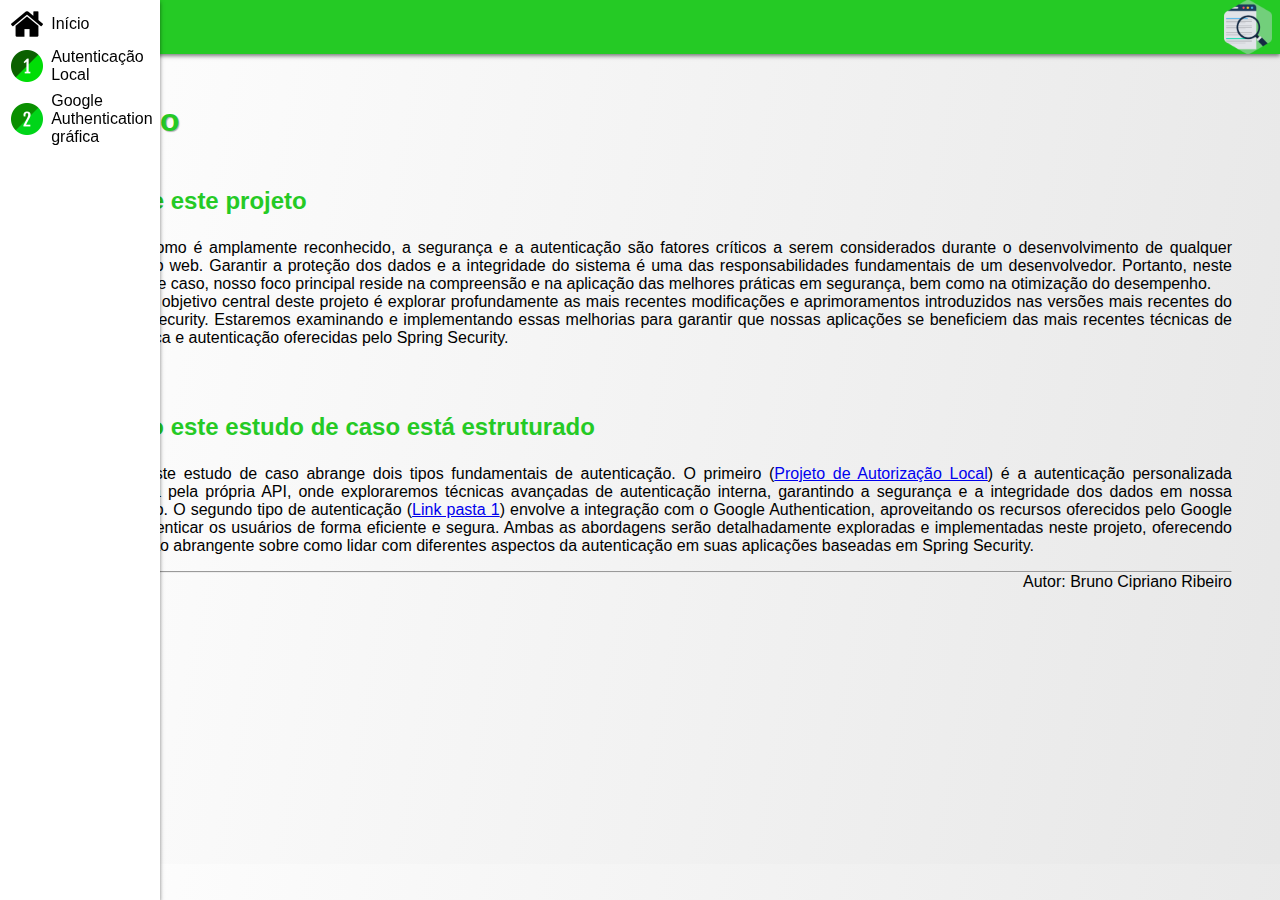
<file: docs/index.html>
<!DOCTYPE html>
<html lang="pt-br">

<head>
    <meta charset="UTF-8">
    <meta name="viewport" content="width=device-width, initial-scale=1.0">
    <title>Document</title>
    <link rel="stylesheet" href="styles/index.css">
    <link rel="stylesheet" href="styles/header.css">
    <link rel="stylesheet" href="styles/sidebar.css">
    <meta name="author" content="Bruno Cipriano Ribeiro">
</head>

<body>
    <header>
        <img src="assets/icon.png">
        <div id="header-nav">
            <ul>
            </ul>
        </div>
    </header>
    <div id="sidebar">
        <ul>
            <li><a href=""><img src="assets/home.png"><span>Início</span></span></a></li>
            <li><a href="pages/authLocal.html"><img src="assets/one.png"><span>Autenticação Local</span></span></a>
            </li>
            <li><a href="pages/authGoogle.html"><img src="assets/two.png"><span>Google Authentication
                        gráfica</span></span></a></li>
        </ul>
    </div>
    <div id="content">
        <h1>Início</h1>
        <h2>Sobre este projeto</h2>
        <p><span class="first-letter"></span>Como é amplamente reconhecido, a segurança e a autenticação são fatores
            críticos a serem considerados durante o desenvolvimento de qualquer aplicação web. Garantir a proteção dos
            dados e a integridade do sistema é uma das responsabilidades fundamentais de um desenvolvedor. Portanto,
            neste estudo de caso, nosso foco principal reside na compreensão e na aplicação das melhores práticas em
            segurança, bem como na otimização do desempenho.
        </p>
        <p><span class="first-letter"></span>O objetivo central deste projeto é explorar profundamente as mais recentes
            modificações e aprimoramentos introduzidos nas versões mais recentes do Spring Security. Estaremos
            examinando e implementando essas melhorias para garantir que nossas aplicações se beneficiem das mais
            recentes técnicas de segurança e autenticação oferecidas pelo Spring Security.</p>
        <p><span class="first-letter"></span></p>
        <h2>Como este estudo de caso está estruturado</h2>
        <p><span class="first-letter"></span>Este estudo de caso abrange dois tipos fundamentais de autenticação. O
            primeiro (<a href="https://github.com/BrunoCiprianoDev/spring-security-6.1.4-case-studies/tree/main/localAuthentication/studiecase">Projeto de Autorização Local</a>) é a autenticação personalizada
            realizada pela própria API, onde exploraremos técnicas avançadas de autenticação interna, garantindo a
            segurança
            e a integridade dos dados em nossa aplicação. O segundo tipo de autenticação (<a href="*">Link pasta 1</a>)
            envolve a integração com o
            Google
            Authentication, aproveitando os recursos oferecidos pelo Google para autenticar os usuários de forma
            eficiente e
            segura. Ambas as abordagens serão detalhadamente exploradas e implementadas neste projeto, oferecendo uma
            visão
            abrangente sobre como lidar com diferentes aspectos da autenticação em suas aplicações baseadas em Spring
            Security.</p>

        <hr>
        <div id="autor-area">
            <p>Autor: Bruno Cipriano Ribeiro</p>
        </div>
    </div>

</body>

</html>
</file>
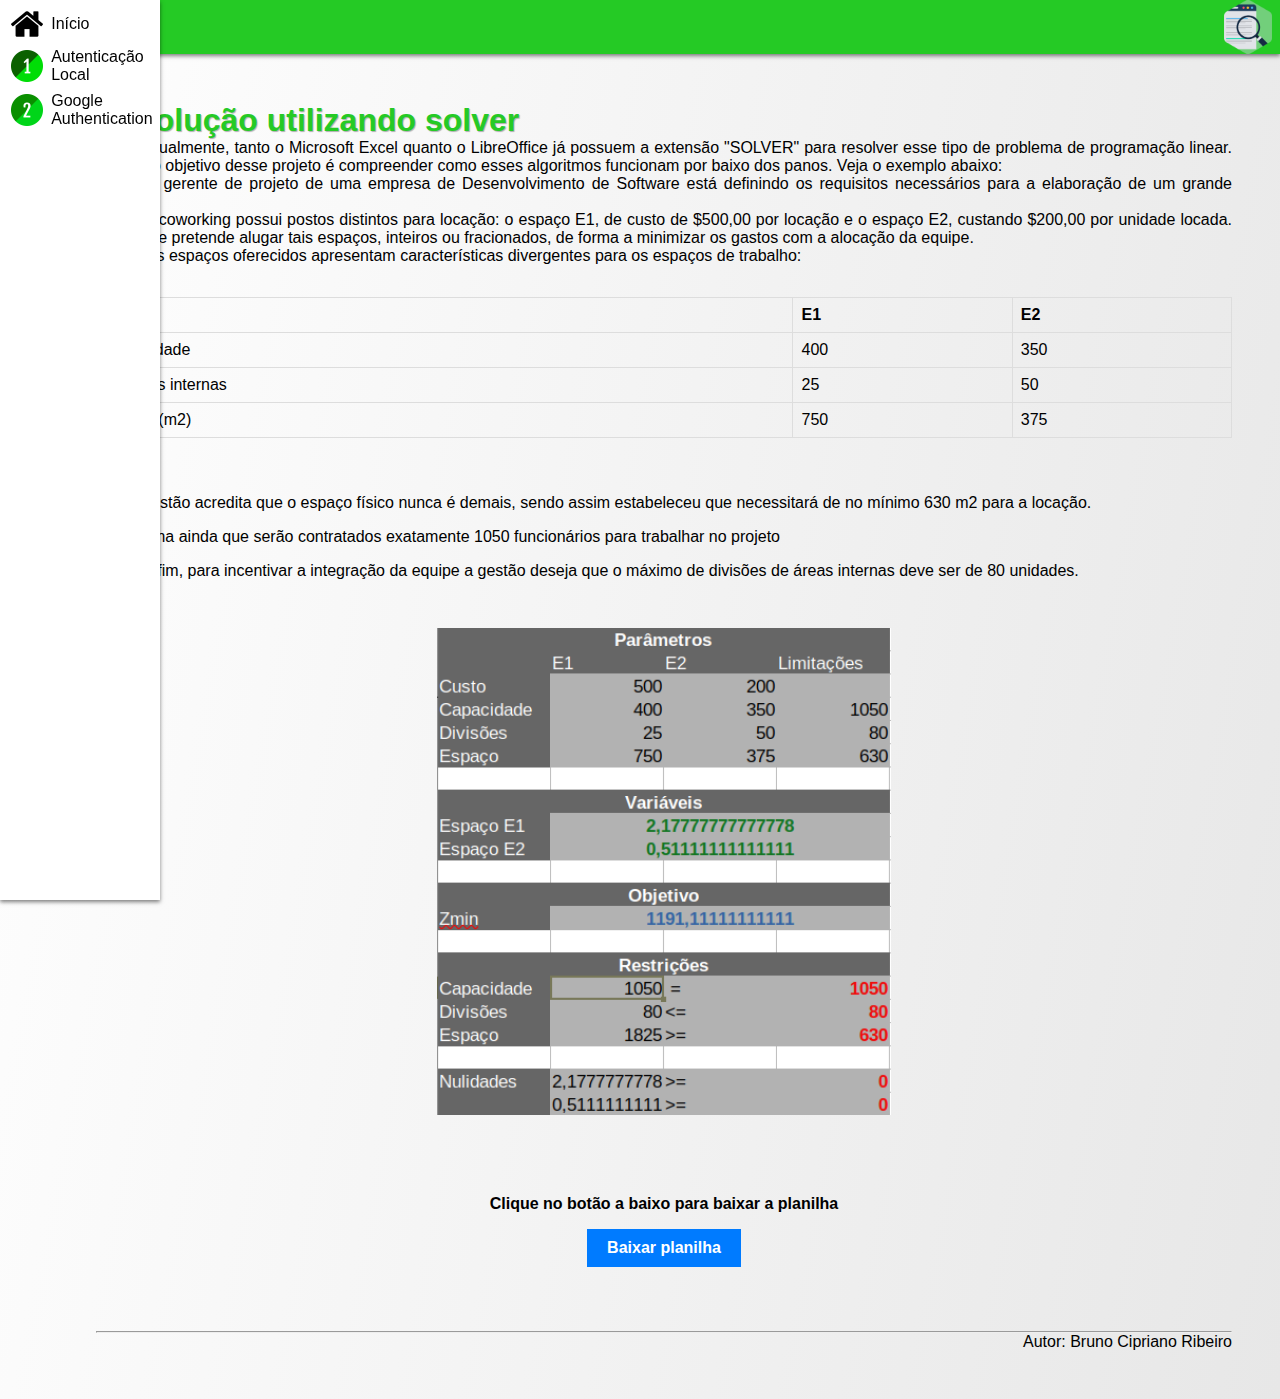
<file: docs/pages/authGoogle.html>
<!DOCTYPE html>
<html lang="pt-br">

<head>
    <meta charset="UTF-8">
    <meta name="viewport" content="width=device-width, initial-scale=1.0">
    <title>Document</title>
    <link rel="stylesheet" href="../styles/index.css">
    <link rel="stylesheet" href="../styles/header.css">
    <link rel="stylesheet" href="../styles/sidebar.css">
    <meta name="author" content="Bruno Cipriano Ribeiro">

    <style>
        #list-box p {
            margin-bottom: 1em;
        }

        #sub-list {
            border: 1px solid black;
            padding: 1em;
            padding-left: 2em;
            margin-bottom: 1em;
        }

        .img-area-tp1 {
            display: flex;
            align-items: center;
            justify-content: center;
        }

        .img-area-tp1 img {
            display: flex;
            width: 40%;
        }

        table {
            margin-top: 2em;
            border-collapse: collapse;
            width: 100%;
            margin-bottom: 1.5em;
        }

        th,
        td {
            border: 1px solid #ddd;
            padding: 8px;
            text-align: left;
        }

        th {}

        /* Defina a largura da coluna "Requisito Funcional" */
        th.requisito-funcional {
            width: 3em;
        }

        caption {
            text-align: left;
            font-weight: bold;
            border: 1px solid #ddd;
            background-color: #f2f2f2;
            padding: 5px;
            border: 1px solid #ddd;
        }

        caption span {
            font-size: smaller;
            float: right
        }
    </style>
</head>

<body>
    <header>
        <img src="../assets/icon.png">
        <div id="header-nav">
            <ul>
            </ul>
        </div>
    </header>
    <div id="sidebar">
        <ul>
            <li><a href="../index.html"><img src="../assets/home.png"><span>Início</span></span></a></li>
            <li><a href="authLocal.html"><img src="../assets/one.png"><span>Autenticação Local</span></span></a></li>
            <li><a href="authGoogle.html"><img src="../assets/two.png"><span>Google Authentication</span></span></a>
            </li>
        </ul>
    </div>
    <div id="content">
        <h1>Resolução utilizando solver</h1>
        <p><span class="first-letter"></span>Atualmente, tanto o Microsoft Excel quanto o LibreOffice já possuem a
            extensão "SOLVER" para resolver esse
            tipo de problema de programação linear. Porém, o objetivo desse projeto é compreender como esses algoritmos
            funcionam por baixo dos panos. Veja o exemplo abaixo:</p>
        <p><span class="first-letter"></span>O gerente de projeto de uma empresa de Desenvolvimento de Software está
            definindo os requisitos necessários para a elaboração de um grande projeto.</p>
        <p><span class="first-letter"></span>A coworking possui postos distintos para locação: o espaço E1, de custo de
            $500,00 por locação e o espaço E2, custando $200,00 por unidade locada. O gerente pretende alugar tais
            espaços, inteiros ou fracionados, de forma a minimizar os gastos com a alocação da equipe.</p>
        <p><span class="first-letter"></span>Os espaços oferecidos apresentam características divergentes para os
            espaços de trabalho:</p>
        <table>
            <thead>
                <tr>
                    <th></th>
                    <th>E1</th>
                    <th>E2</th>
                </tr>
            </thead>
            <tbody>
                <tr>
                    <td>Capacidade</td>
                    <td>400</td>
                    <td>350</td>
                </tr>
                <tr>
                    <td>Divisões internas</td>
                    <td>25</td>
                    <td>50</td>
                </tr>
                <tr>
                    <td>Espaço(m2)</td>
                    <td>750</td>
                    <td>375</td>
                </tr>
            </tbody>
        </table>
        <div id="list-box">
            <ul>
                <li>
                    <p>A gestão acredita que o espaço físico nunca é demais, sendo assim estabeleceu que necessitará de
                        no
                        mínimo 630 m2 para a locação.</p>
                </li>
                <li>
                    <p>Afirma ainda que serão contratados exatamente 1050 funcionários para trabalhar no projeto</p>
                </li>
                <li>
                    <p>Por fim, para incentivar a integração da equipe a gestão deseja que o máximo de divisões de áreas
                        internas deve ser de 80 unidades.</p>
                </li>
            </ul>
        </div>
        <div class="img-area-tp1">
            <img src="../imagens/resolucaoSolver/planilhaFinal.png" />
        </div>
        <div id="download-area">
            <h4>Clique no botão a baixo para baixar a planilha</h4>
            <a href="../dowload/planilhaSolver.ods">
                <span>Baixar planilha</span>
            </a>
        </div>
        <hr>
        <div id="autor-area">
            <p>Autor: Bruno Cipriano Ribeiro</p>
        </div>
    </div>

</body>

</html>
</file>
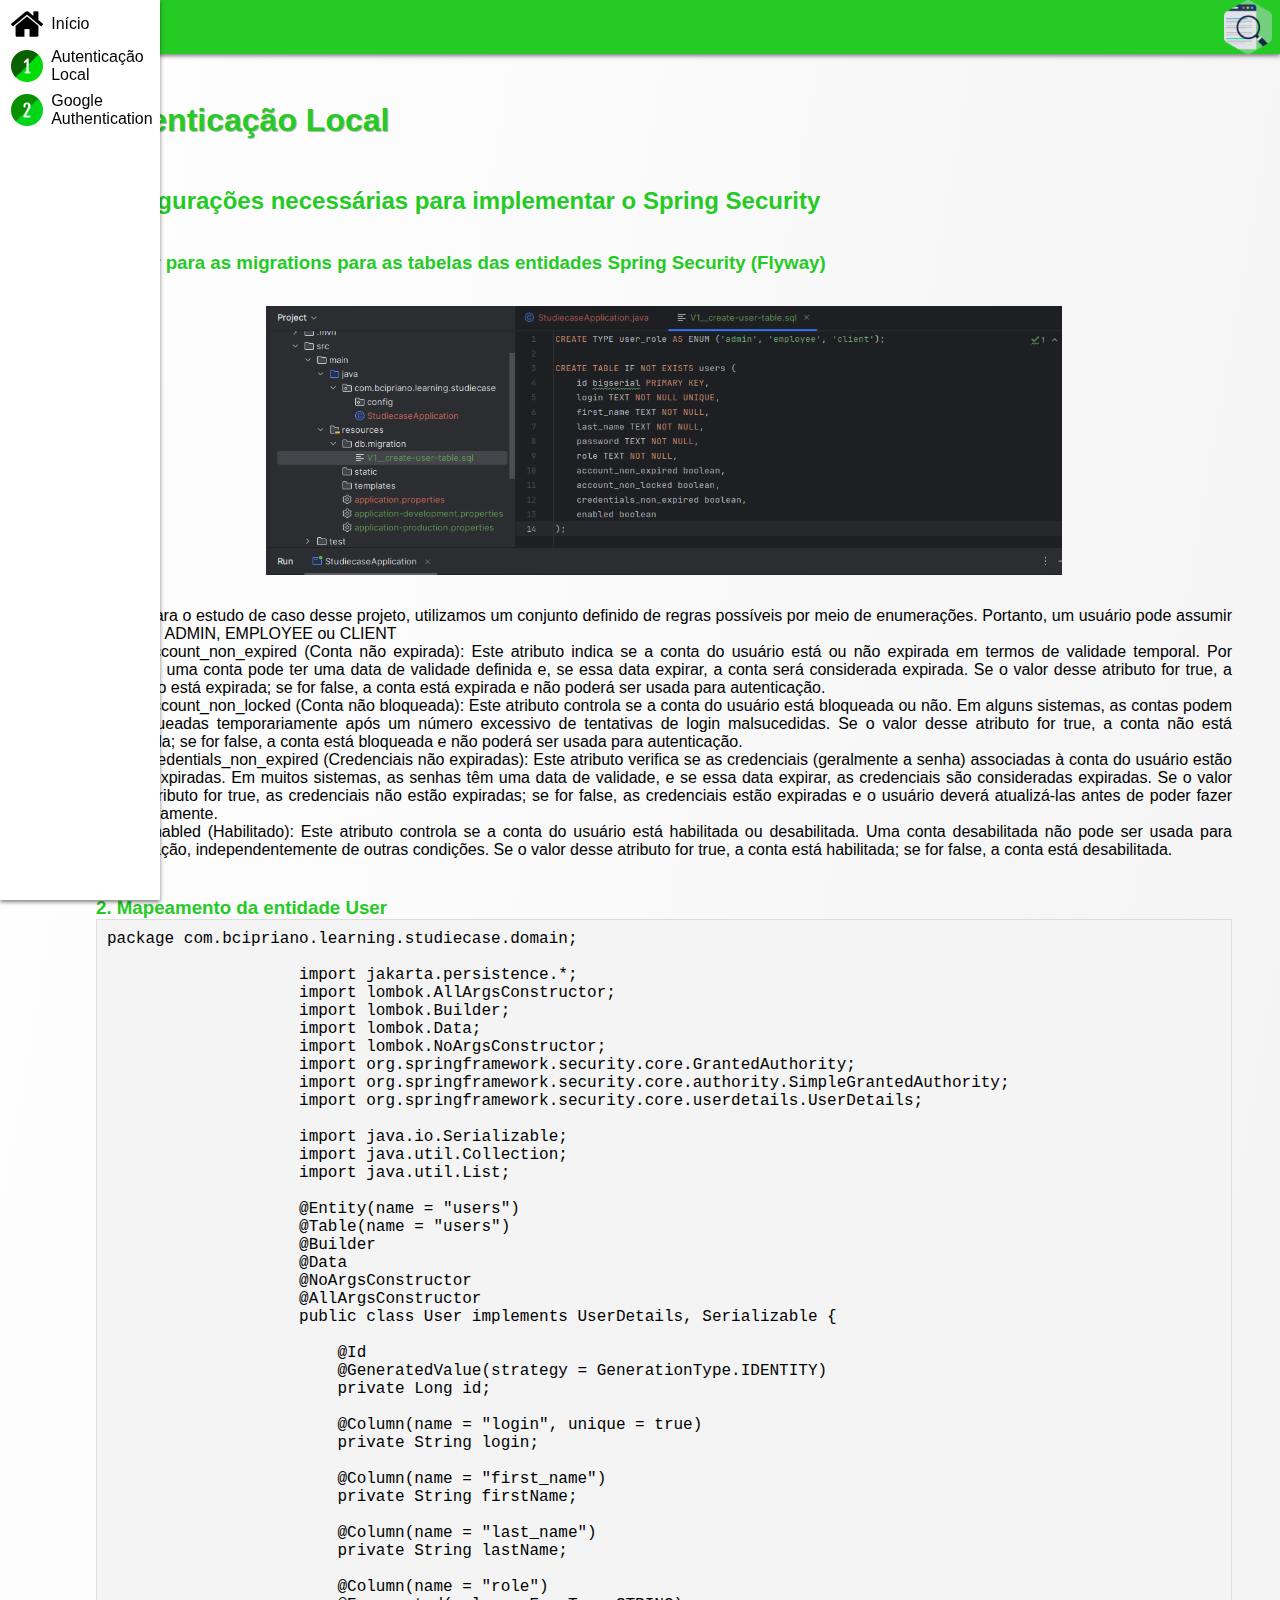
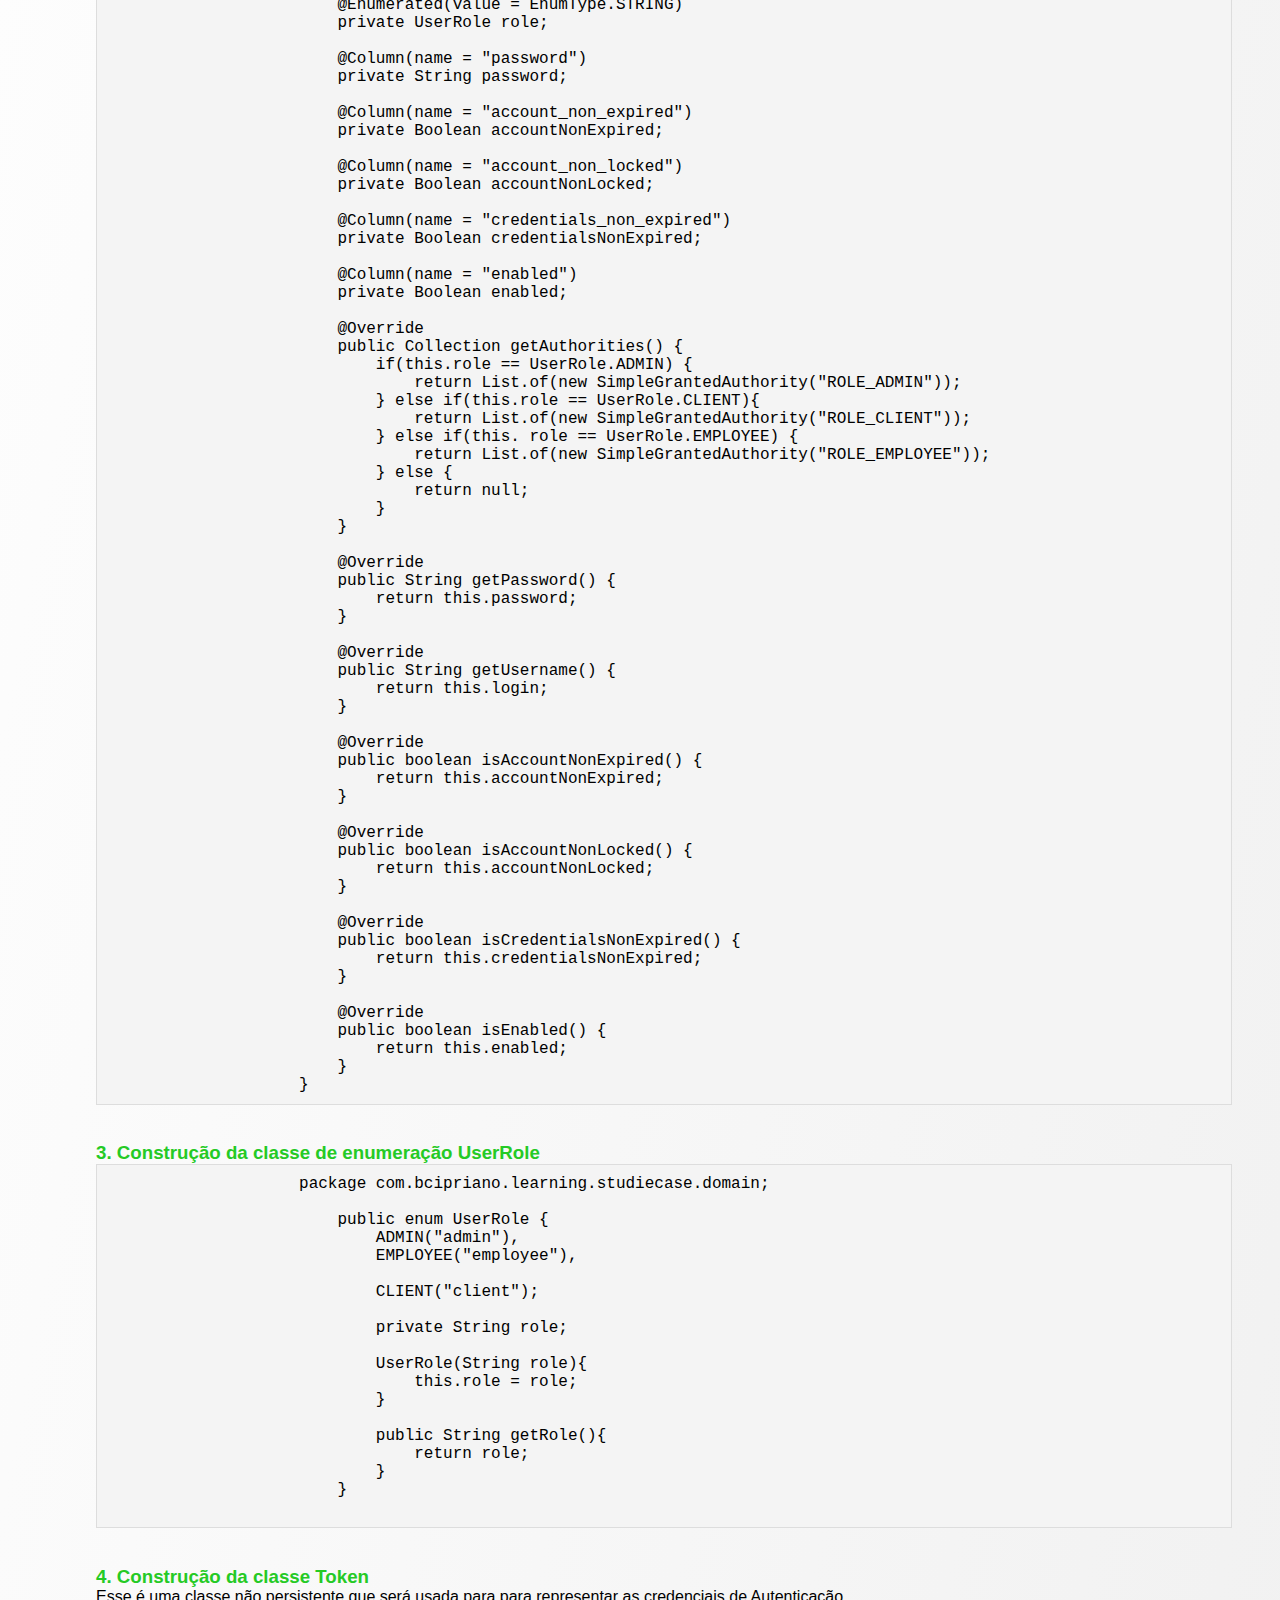
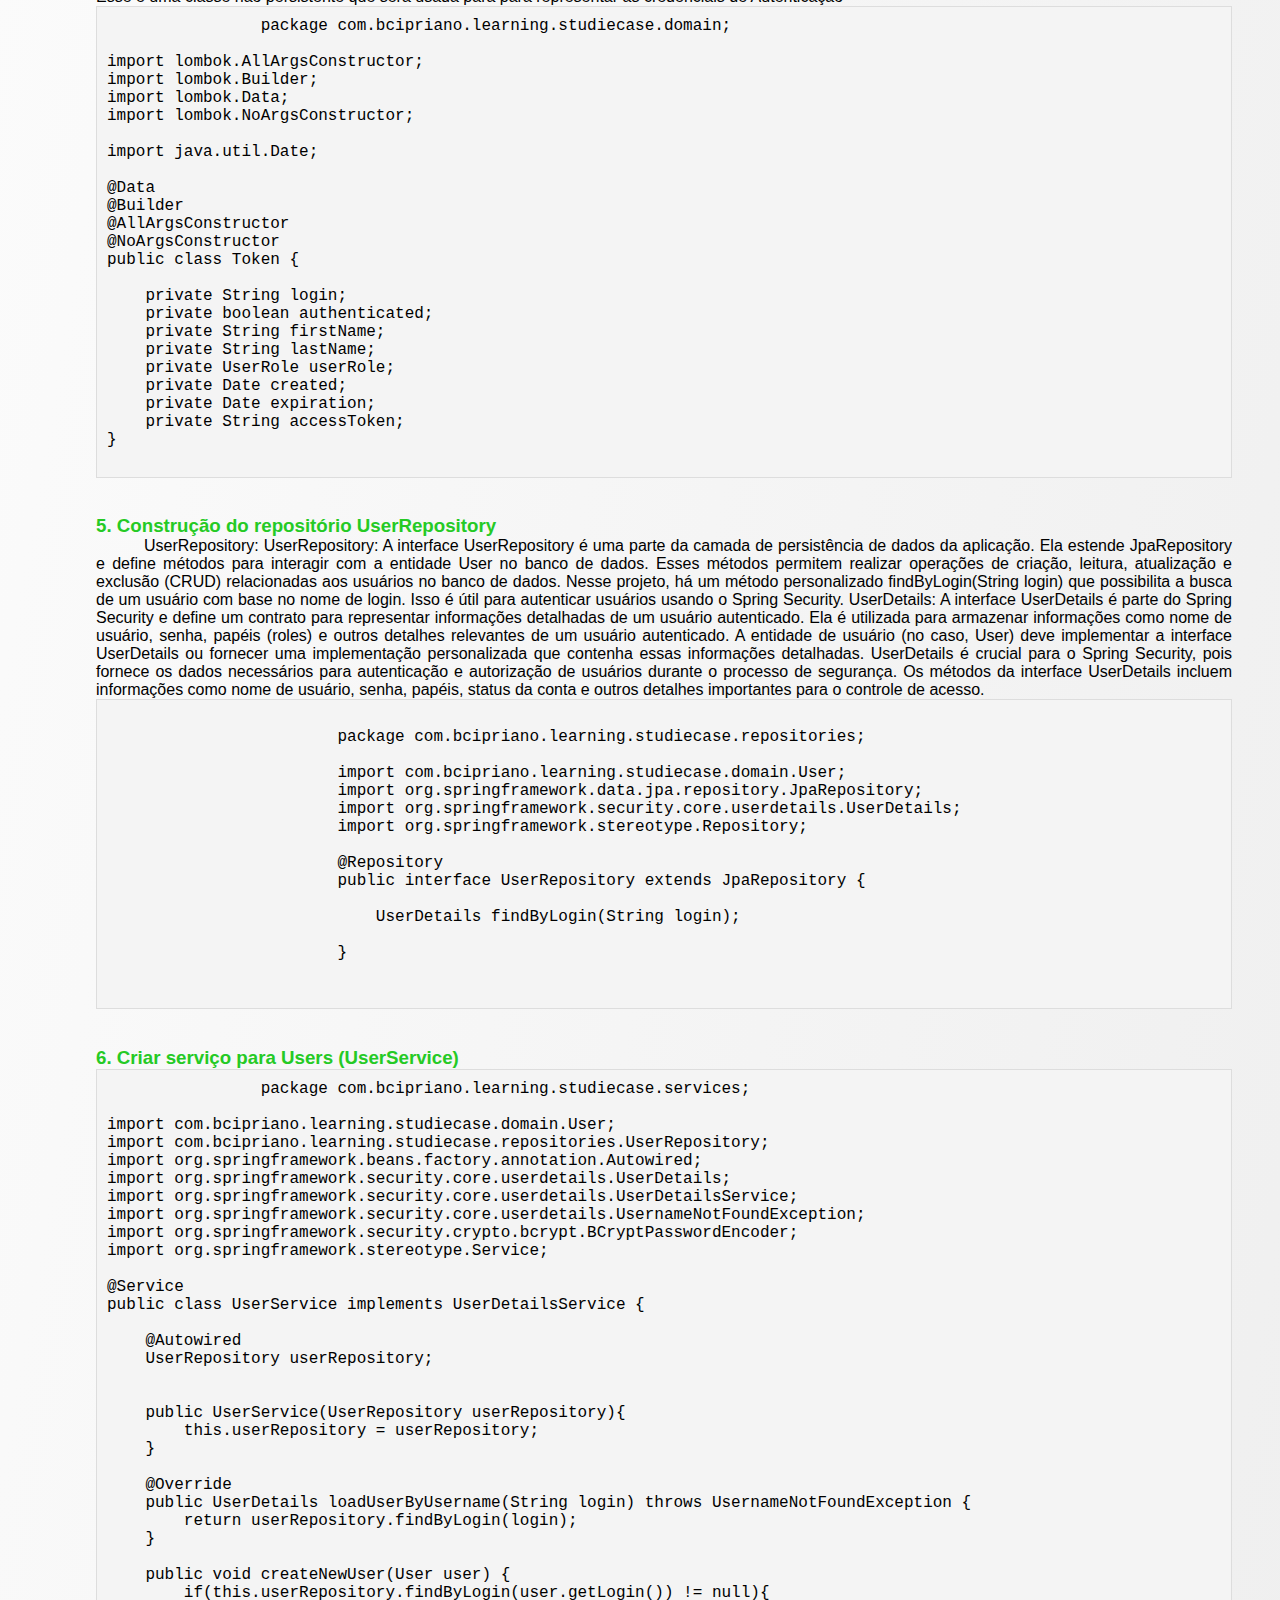
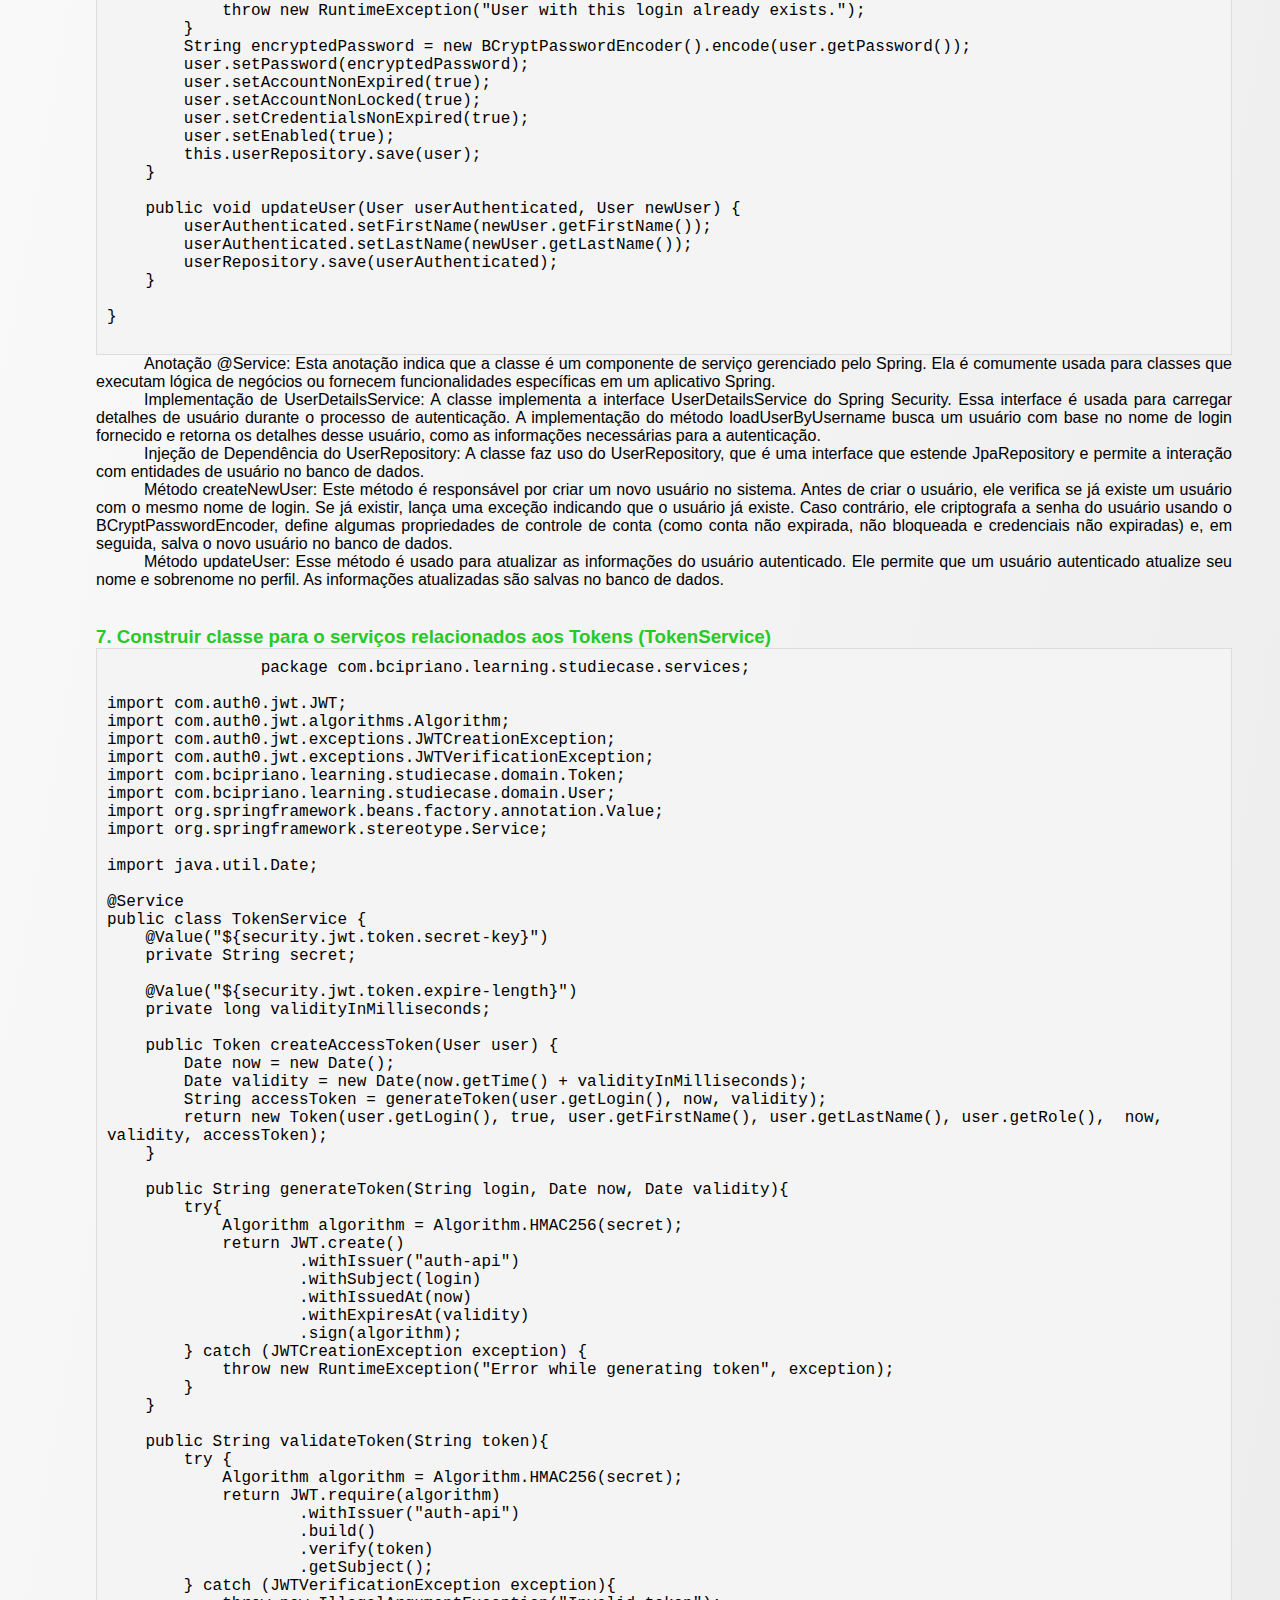
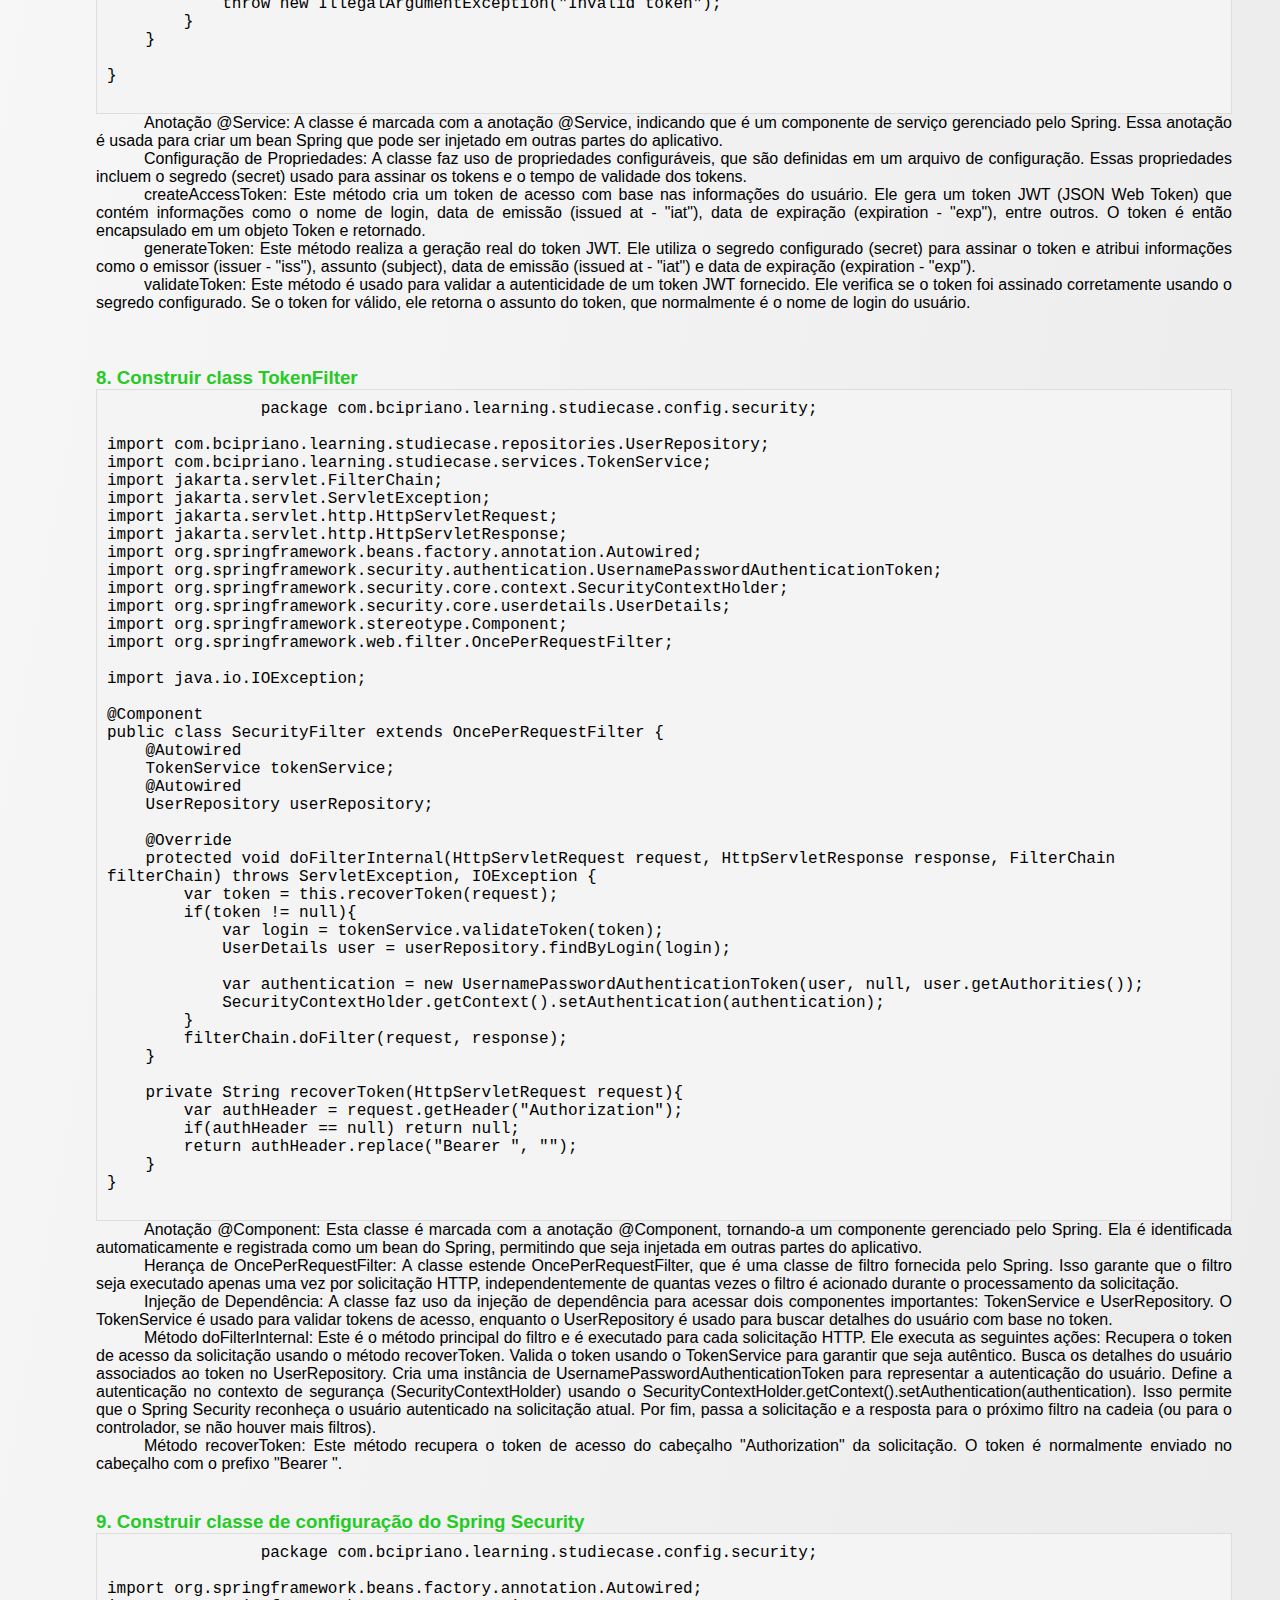
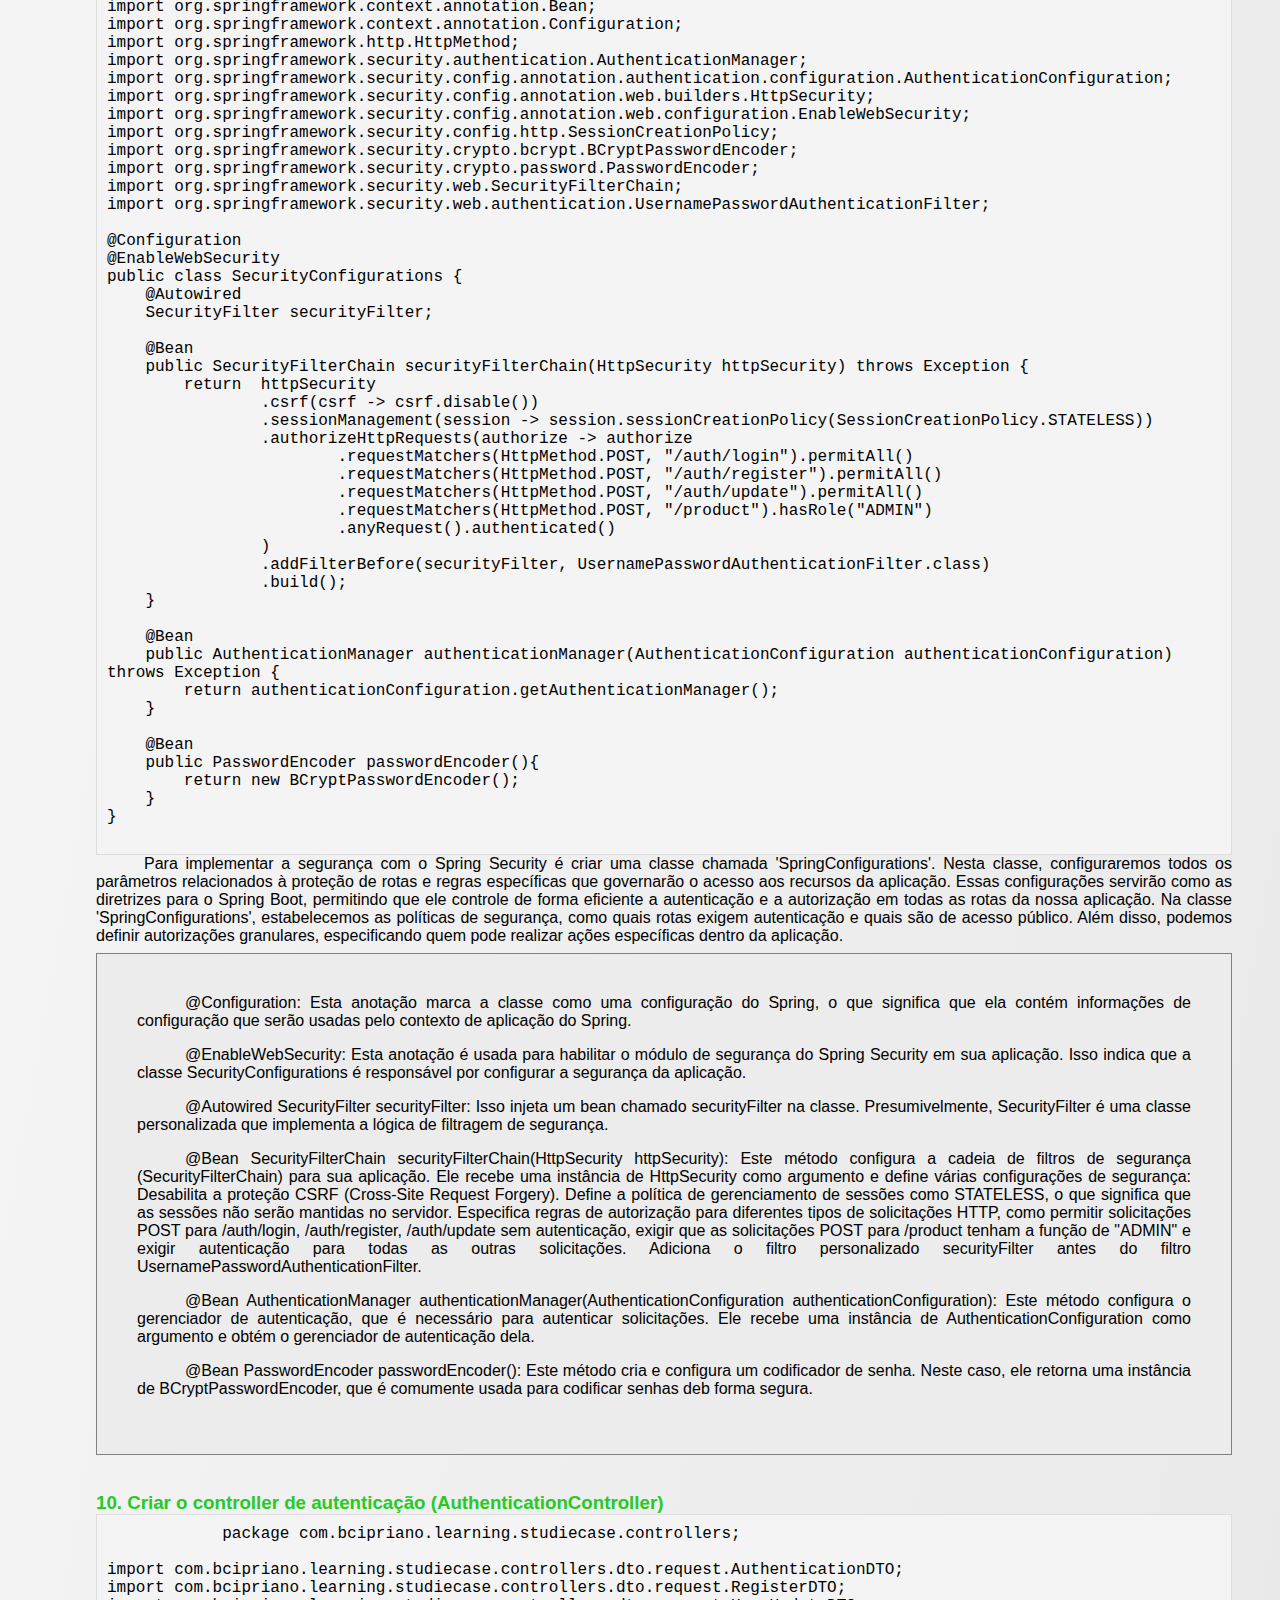
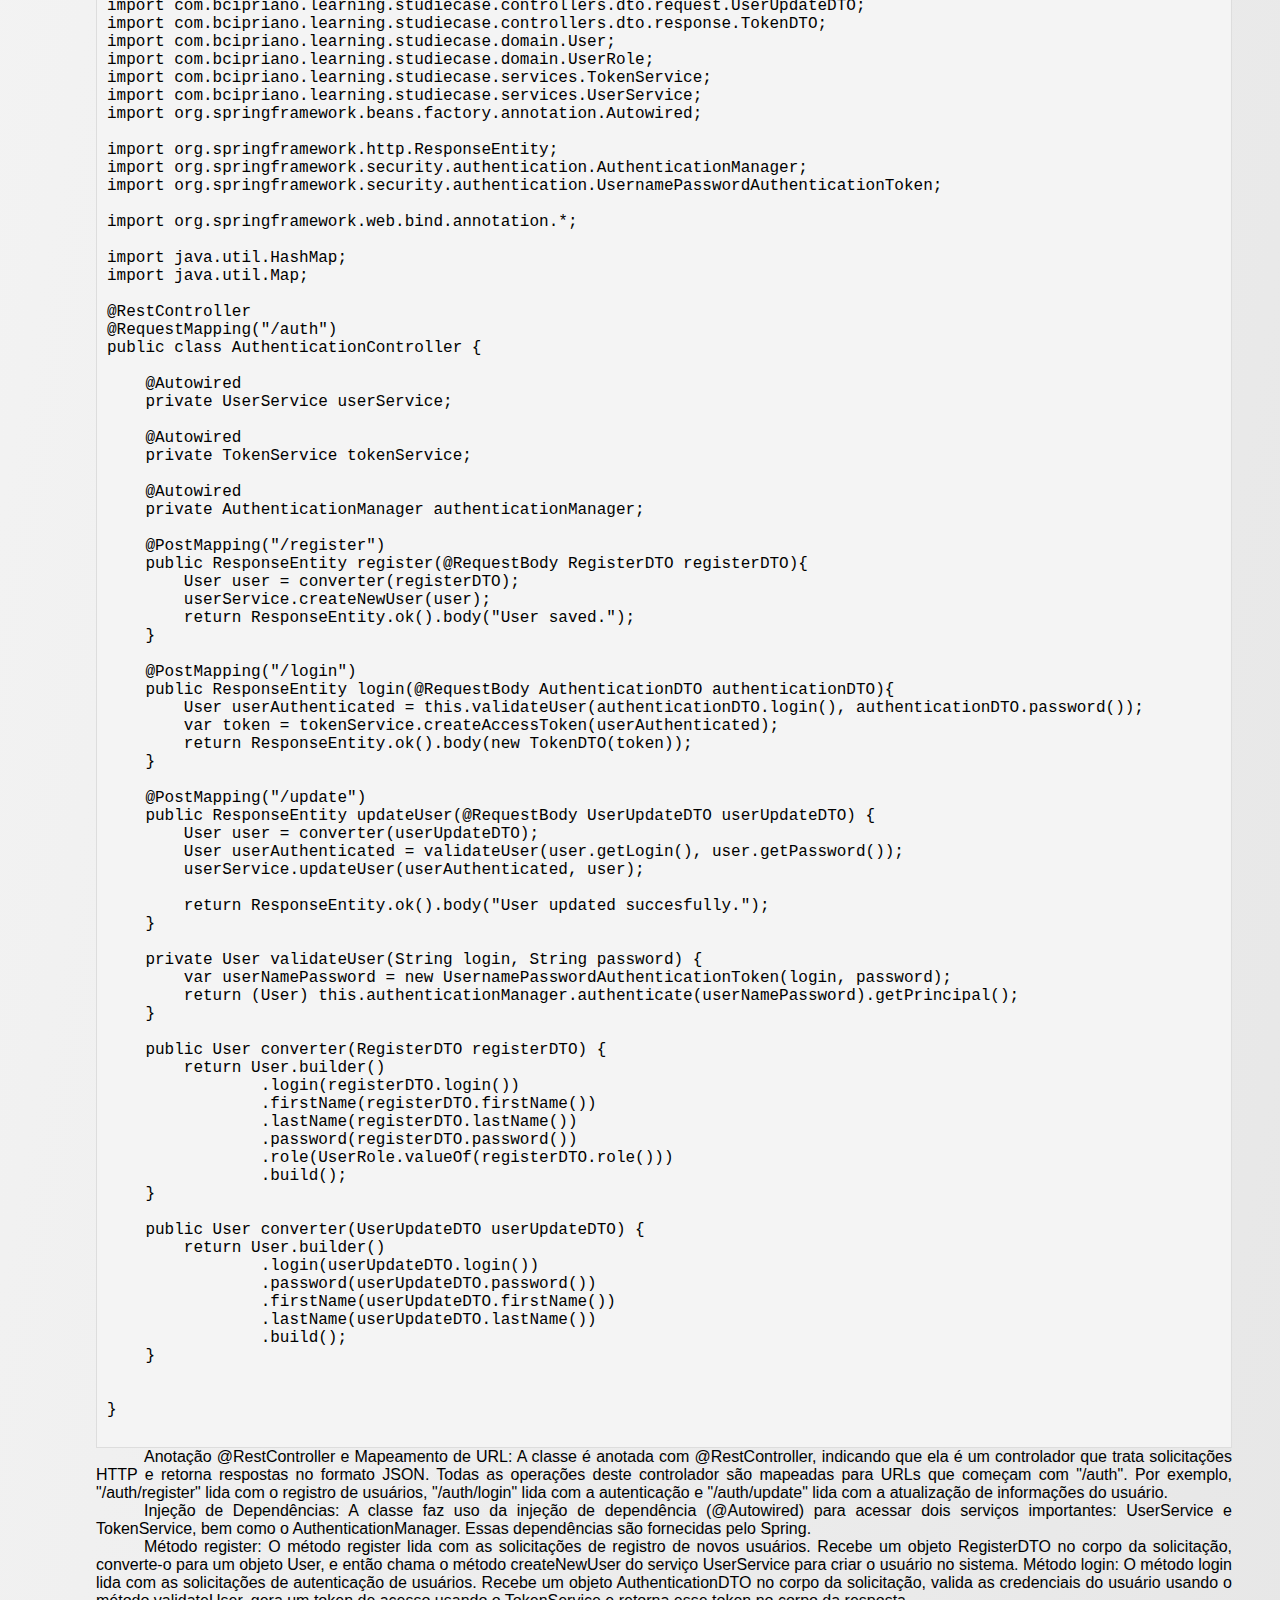
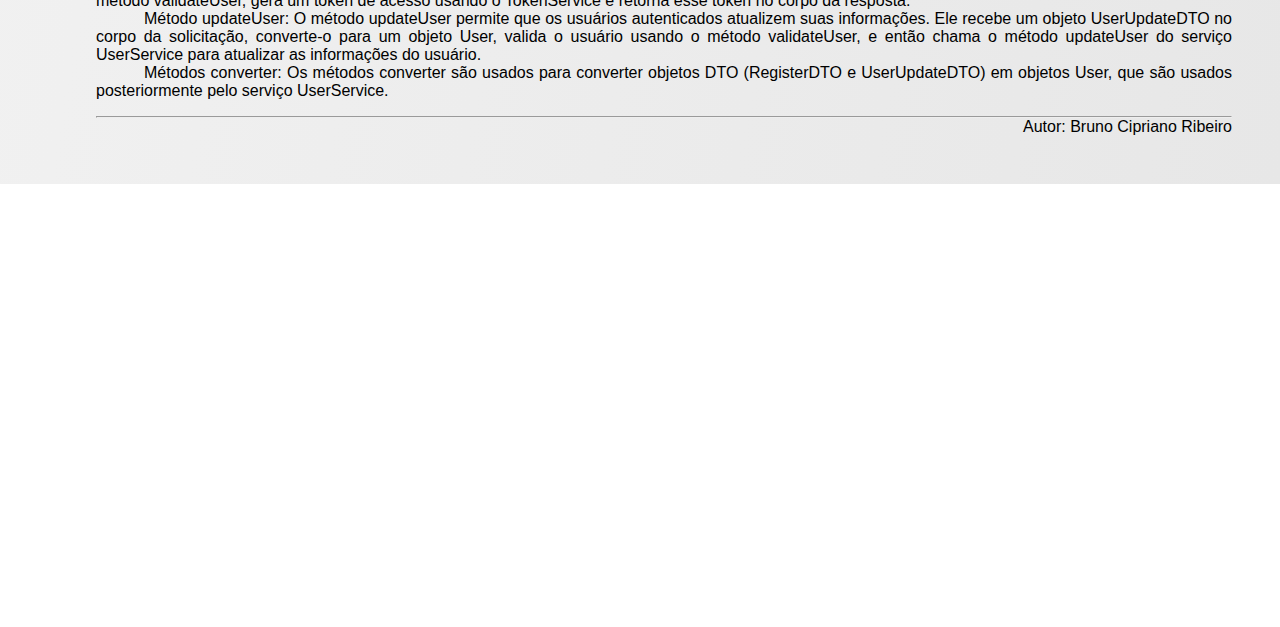
<file: docs/pages/authLocal.html>
<!DOCTYPE html>
<html lang="pt-br">

<head>
    <meta charset="UTF-8">
    <meta name="viewport" content="width=device-width, initial-scale=1.0">
    <title>Document</title>
    <link rel="stylesheet" href="../styles/index.css">
    <link rel="stylesheet" href="../styles/header.css">
    <link rel="stylesheet" href="../styles/sidebar.css">
    <meta name="author" content="Bruno Cipriano Ribeiro">

    <style>
        #list-box p {
            margin-bottom: 1em;
        }

        #sub-list {
            border: 1px solid black;
            padding: 1em;
            padding-left: 2em;
            margin-bottom: 1em;
        }

        .img-area-tp1 {
            margin-top: 2em;
            margin-bottom: 2em;
            display: flex;
            align-items: center;
            justify-content: center;
        }

        .img-area-tp1 img {
            display: flex;
            width: 70%;
        }
    </style>
</head>

<body>
    <header>
        <img src="../assets/icon.png">
        <div id="header-nav">
            <ul>
            </ul>
        </div>
    </header>
    <div id="sidebar">
        <ul>
            <li><a href="../index.html"><img src="../assets/home.png"><span>Início</span></span></a></li>
            <li><a href="authLocal.html"><img src="../assets/one.png"><span>Autenticação Local</span></span></a></li>
            <li><a href="authGoogle.html"><img src="../assets/two.png"><span>Google Authentication</span></span></a>
        </ul>
    </div>
    <div id="content">
        <h1>Autenticação Local</h1>
        <h2>Configurações necessárias para implementar o Spring Security</h2>
        <h3>1. Criar para as migrations para as tabelas das entidades Spring Security (Flyway)</h3>
        <div class="img-area-tp1">
            <img src="../imagens/authLocal/user-migration.png" />
        </div>
        <p><span class="first-letter"></span>Para o estudo de caso desse projeto, utilizamos um conjunto definido de
            regras possíveis por meio de enumerações. Portanto, um usuário pode assumir 3 papéis: ADMIN, EMPLOYEE ou
            CLIENT</p>
        <p><span class="first-letter"></span>account_non_expired (Conta não expirada): Este atributo indica se a conta
            do usuário está ou não expirada em termos de validade temporal. Por exemplo, uma conta pode ter uma data de
            validade definida e, se essa data expirar, a conta será considerada expirada. Se o valor desse atributo for
            true, a conta não está expirada; se for false, a conta está expirada e não poderá ser usada para
            autenticação.
        </p>
        <p><span class="first-letter"></span>account_non_locked (Conta não bloqueada): Este atributo controla se a conta
            do usuário está bloqueada ou
            não. Em alguns sistemas, as contas podem ser bloqueadas temporariamente após um número excessivo de
            tentativas de login malsucedidas. Se o valor desse atributo for true, a conta não está bloqueada; se for
            false, a conta está bloqueada e não poderá ser usada para autenticação.</p>
        <p><span class="first-letter"></span> credentials_non_expired (Credenciais não expiradas): Este atributo
            verifica se as credenciais (geralmente a
            senha) associadas à conta do usuário estão ou não expiradas. Em muitos sistemas, as senhas têm uma data de
            validade, e se essa data expirar, as credenciais são consideradas expiradas. Se o valor desse atributo for
            true, as credenciais não estão expiradas; se for false, as credenciais estão expiradas e o usuário deverá
            atualizá-las antes de poder fazer login novamente.</p>
        <p><span class="first-letter"></span> enabled (Habilitado): Este atributo controla se a conta do usuário está
            habilitada ou desabilitada. Uma
            conta desabilitada não pode ser usada para autenticação, independentemente de outras condições. Se o valor
            desse atributo for true, a conta está habilitada; se for false, a conta está desabilitada.</p>
        <h3>2. Mapeamento da entidade User</h3>
        <pre><code>package com.bcipriano.learning.studiecase.domain;

                    import jakarta.persistence.*;
                    import lombok.AllArgsConstructor;
                    import lombok.Builder;
                    import lombok.Data;
                    import lombok.NoArgsConstructor;
                    import org.springframework.security.core.GrantedAuthority;
                    import org.springframework.security.core.authority.SimpleGrantedAuthority;
                    import org.springframework.security.core.userdetails.UserDetails;
                    
                    import java.io.Serializable;
                    import java.util.Collection;
                    import java.util.List;
                    
                    @Entity(name = "users")
                    @Table(name = "users")
                    @Builder
                    @Data
                    @NoArgsConstructor
                    @AllArgsConstructor
                    public class User implements UserDetails, Serializable {
                    
                        @Id
                        @GeneratedValue(strategy = GenerationType.IDENTITY)
                        private Long id;
                    
                        @Column(name = "login", unique = true)
                        private String login;
                    
                        @Column(name = "first_name")
                        private String firstName;
                    
                        @Column(name = "last_name")
                        private String lastName;
                    
                        @Column(name = "role")
                        @Enumerated(value = EnumType.STRING)
                        private UserRole role;
                    
                        @Column(name = "password")
                        private String password;
                    
                        @Column(name = "account_non_expired")
                        private Boolean accountNonExpired;
                    
                        @Column(name = "account_non_locked")
                        private Boolean accountNonLocked;
                    
                        @Column(name = "credentials_non_expired")
                        private Boolean credentialsNonExpired;
                    
                        @Column(name = "enabled")
                        private Boolean enabled;
                    
                        @Override
                        public Collection<? extends GrantedAuthority> getAuthorities() {
                            if(this.role == UserRole.ADMIN) {
                                return List.of(new SimpleGrantedAuthority("ROLE_ADMIN"));
                            } else if(this.role == UserRole.CLIENT){
                                return List.of(new SimpleGrantedAuthority("ROLE_CLIENT"));
                            } else if(this. role == UserRole.EMPLOYEE) {
                                return List.of(new SimpleGrantedAuthority("ROLE_EMPLOYEE"));
                            } else {
                                return null;
                            }
                        }
                    
                        @Override
                        public String getPassword() {
                            return this.password;
                        }
                    
                        @Override
                        public String getUsername() {
                            return this.login;
                        }
                    
                        @Override
                        public boolean isAccountNonExpired() {
                            return this.accountNonExpired;
                        }
                    
                        @Override
                        public boolean isAccountNonLocked() {
                            return this.accountNonLocked;
                        }
                    
                        @Override
                        public boolean isCredentialsNonExpired() {
                            return this.credentialsNonExpired;
                        }
                    
                        @Override
                        public boolean isEnabled() {
                            return this.enabled;
                        }
                    }</code></pre>
        <h3>3. Construção da classe de enumeração UserRole</h3>
        <pre>
                    <code>package com.bcipriano.learning.studiecase.domain;

                        public enum UserRole {
                            ADMIN("admin"),
                            EMPLOYEE("employee"),
                        
                            CLIENT("client");
                        
                            private String role;
                        
                            UserRole(String role){
                                this.role = role;
                            }
                        
                            public String getRole(){
                                return role;
                            }
                        }</code>
            </pre>
        <h3>4. Construção da classe Token</h3>
        <p>Esse é uma classe não persistente que será usada para para representar as credenciais de Autenticação</p>
        <code>
            <pre>
                package com.bcipriano.learning.studiecase.domain;

import lombok.AllArgsConstructor;
import lombok.Builder;
import lombok.Data;
import lombok.NoArgsConstructor;

import java.util.Date;

@Data
@Builder
@AllArgsConstructor
@NoArgsConstructor
public class Token {

    private String login;
    private boolean authenticated;
    private String firstName;
    private String lastName;
    private UserRole userRole;
    private Date created;
    private Date expiration;
    private String accessToken;
}
            </pre>
        </code>
        <h3>5. Construção do repositório UserRepository</h3>
        <p><span class="first-letter"></span>UserRepository:

            UserRepository:

            A interface UserRepository é uma parte da camada de persistência de dados da aplicação.
            Ela estende JpaRepository e define métodos para interagir com a entidade User no banco de dados. Esses
            métodos permitem realizar operações de criação, leitura, atualização e exclusão (CRUD) relacionadas aos
            usuários no banco de dados.
            Nesse projeto, há um método personalizado findByLogin(String login) que possibilita a busca de um
            usuário com base no nome de login. Isso é útil para autenticar usuários usando o Spring Security.
            UserDetails:
            A interface UserDetails é parte do Spring Security e define um contrato para representar informações
            detalhadas de um usuário autenticado.
            Ela é utilizada para armazenar informações como nome de usuário, senha, papéis (roles) e outros detalhes
            relevantes de um usuário autenticado.
            A entidade de usuário (no caso, User) deve implementar a interface UserDetails ou fornecer uma implementação
            personalizada que contenha essas informações detalhadas.
            UserDetails é crucial para o Spring Security, pois fornece os dados necessários para autenticação e
            autorização de usuários durante o processo de segurança.
            Os métodos da interface UserDetails incluem informações como nome de usuário, senha, papéis, status da conta
            e outros detalhes importantes para o controle de acesso.</p>
        <div>
            <pre>
                    <code>
                        package com.bcipriano.learning.studiecase.repositories;

                        import com.bcipriano.learning.studiecase.domain.User;
                        import org.springframework.data.jpa.repository.JpaRepository;
                        import org.springframework.security.core.userdetails.UserDetails;
                        import org.springframework.stereotype.Repository;

                        @Repository
                        public interface UserRepository extends JpaRepository<User, Long> {
                        
                            UserDetails findByLogin(String login);
                        
                        }
                    </code>
                </pre>

        </div>
        <h3>6. Criar serviço para Users (UserService)</h3>
        <code>
            <pre>
                package com.bcipriano.learning.studiecase.services;

import com.bcipriano.learning.studiecase.domain.User;
import com.bcipriano.learning.studiecase.repositories.UserRepository;
import org.springframework.beans.factory.annotation.Autowired;
import org.springframework.security.core.userdetails.UserDetails;
import org.springframework.security.core.userdetails.UserDetailsService;
import org.springframework.security.core.userdetails.UsernameNotFoundException;
import org.springframework.security.crypto.bcrypt.BCryptPasswordEncoder;
import org.springframework.stereotype.Service;

@Service
public class UserService implements UserDetailsService {

    @Autowired
    UserRepository userRepository;


    public UserService(UserRepository userRepository){
        this.userRepository = userRepository;
    }

    @Override
    public UserDetails loadUserByUsername(String login) throws UsernameNotFoundException {
        return userRepository.findByLogin(login);
    }

    public void createNewUser(User user) {
        if(this.userRepository.findByLogin(user.getLogin()) != null){
            throw new RuntimeException("User with this login already exists.");
        }
        String encryptedPassword = new BCryptPasswordEncoder().encode(user.getPassword());
        user.setPassword(encryptedPassword);
        user.setAccountNonExpired(true);
        user.setAccountNonLocked(true);
        user.setCredentialsNonExpired(true);
        user.setEnabled(true);
        this.userRepository.save(user);
    }

    public void updateUser(User userAuthenticated, User newUser) {
        userAuthenticated.setFirstName(newUser.getFirstName());
        userAuthenticated.setLastName(newUser.getLastName());
        userRepository.save(userAuthenticated);
    }
    
}
            </pre>
        </code>
        <p><span class="first-letter"></span>Anotação @Service: Esta anotação indica que a classe é um componente de
            serviço gerenciado pelo Spring. Ela é
            comumente usada para classes que executam lógica de negócios ou fornecem funcionalidades específicas em um
            aplicativo Spring.
        </p>
        <p><span class="first-letter"></span>Implementação de UserDetailsService: A classe implementa a interface
            UserDetailsService do Spring Security.
            Essa interface é usada para carregar detalhes de usuário durante o processo de autenticação. A implementação
            do método loadUserByUsername busca um usuário com base no nome de login fornecido e retorna os detalhes
            desse usuário, como as informações necessárias para a autenticação.</p>
        <p><span class="first-letter"></span> Injeção de Dependência do UserRepository: A classe faz uso do
            UserRepository, que é uma interface que
            estende JpaRepository e permite a interação com entidades de usuário no banco de dados.</p>
        <p><span class="first-letter"></span> Método createNewUser: Este método é responsável por criar um novo usuário
            no sistema. Antes de criar o
            usuário, ele verifica se já existe um usuário com o mesmo nome de login. Se já existir, lança uma exceção
            indicando que o usuário já existe. Caso contrário, ele criptografa a senha do usuário usando o
            BCryptPasswordEncoder, define algumas propriedades de controle de conta (como conta não expirada, não
            bloqueada e credenciais não expiradas) e, em seguida, salva o novo usuário no banco de dados.</p>
        <p><span class="first-letter"></span> Método updateUser: Esse método é usado para atualizar as informações do
            usuário autenticado. Ele permite que
            um usuário autenticado atualize seu nome e sobrenome no perfil. As informações atualizadas são salvas no
            banco de dados.</p>
        <h3>7. Construir classe para o serviços relacionados aos Tokens (TokenService)</h3>
        <code>
            <pre>
                package com.bcipriano.learning.studiecase.services;

import com.auth0.jwt.JWT;
import com.auth0.jwt.algorithms.Algorithm;
import com.auth0.jwt.exceptions.JWTCreationException;
import com.auth0.jwt.exceptions.JWTVerificationException;
import com.bcipriano.learning.studiecase.domain.Token;
import com.bcipriano.learning.studiecase.domain.User;
import org.springframework.beans.factory.annotation.Value;
import org.springframework.stereotype.Service;

import java.util.Date;

@Service
public class TokenService {
    @Value("${security.jwt.token.secret-key}")
    private String secret;

    @Value("${security.jwt.token.expire-length}")
    private long validityInMilliseconds;

    public Token createAccessToken(User user) {
        Date now = new Date();
        Date validity = new Date(now.getTime() + validityInMilliseconds);
        String accessToken = generateToken(user.getLogin(), now, validity);
        return new Token(user.getLogin(), true, user.getFirstName(), user.getLastName(), user.getRole(),  now, validity, accessToken);
    }

    public String generateToken(String login, Date now, Date validity){
        try{
            Algorithm algorithm = Algorithm.HMAC256(secret);
            return JWT.create()
                    .withIssuer("auth-api")
                    .withSubject(login)
                    .withIssuedAt(now)
                    .withExpiresAt(validity)
                    .sign(algorithm);
        } catch (JWTCreationException exception) {
            throw new RuntimeException("Error while generating token", exception);
        }
    }

    public String validateToken(String token){
        try {
            Algorithm algorithm = Algorithm.HMAC256(secret);
            return JWT.require(algorithm)
                    .withIssuer("auth-api")
                    .build()
                    .verify(token)
                    .getSubject();
        } catch (JWTVerificationException exception){
            throw new IllegalArgumentException("Invalid token");
        }
    }

}
            </pre>
        </code>
        <p><span class="first-letter"></span>Anotação @Service: A classe é marcada com a anotação @Service, indicando
            que é um componente de serviço
            gerenciado pelo Spring. Essa anotação é usada para criar um bean Spring que pode ser injetado em outras
            partes do aplicativo.</p>
        <p><span class="first-letter"></span>Configuração de Propriedades: A classe faz uso de propriedades
            configuráveis, que são definidas em um
            arquivo de configuração. Essas propriedades incluem o segredo (secret) usado para assinar os tokens e o
            tempo de validade dos tokens.</p>
        <p><span class="first-letter"></span> createAccessToken: Este método cria um token de acesso com base nas
            informações do usuário. Ele gera um
            token JWT (JSON Web Token) que contém informações como o nome de login, data de emissão (issued at - "iat"),
            data de expiração (expiration - "exp"), entre outros. O token é então encapsulado em um objeto Token e
            retornado.
        </p>
        <p><span class="first-letter"></span> generateToken: Este método realiza a geração real do token JWT. Ele
            utiliza o segredo configurado (secret)
            para assinar o token e atribui informações como o emissor (issuer - "iss"), assunto (subject), data de
            emissão (issued at - "iat") e data de expiração (expiration - "exp").</p>
        <p><span class="first-letter"></span>
            validateToken: Este método é usado para validar a autenticidade de um token JWT fornecido. Ele verifica se o
            token foi assinado corretamente usando o segredo configurado. Se o token for válido, ele retorna o assunto
            do token, que normalmente é o nome de login do usuário.</p>
        <p><span class="first-letter"></span></p>

        <h3>8. Construir class TokenFilter</h3>
        <code>
            <pre>
                package com.bcipriano.learning.studiecase.config.security;

import com.bcipriano.learning.studiecase.repositories.UserRepository;
import com.bcipriano.learning.studiecase.services.TokenService;
import jakarta.servlet.FilterChain;
import jakarta.servlet.ServletException;
import jakarta.servlet.http.HttpServletRequest;
import jakarta.servlet.http.HttpServletResponse;
import org.springframework.beans.factory.annotation.Autowired;
import org.springframework.security.authentication.UsernamePasswordAuthenticationToken;
import org.springframework.security.core.context.SecurityContextHolder;
import org.springframework.security.core.userdetails.UserDetails;
import org.springframework.stereotype.Component;
import org.springframework.web.filter.OncePerRequestFilter;

import java.io.IOException;

@Component
public class SecurityFilter extends OncePerRequestFilter {
    @Autowired
    TokenService tokenService;
    @Autowired
    UserRepository userRepository;

    @Override
    protected void doFilterInternal(HttpServletRequest request, HttpServletResponse response, FilterChain filterChain) throws ServletException, IOException {
        var token = this.recoverToken(request);
        if(token != null){
            var login = tokenService.validateToken(token);
            UserDetails user = userRepository.findByLogin(login);

            var authentication = new UsernamePasswordAuthenticationToken(user, null, user.getAuthorities());
            SecurityContextHolder.getContext().setAuthentication(authentication);
        }
        filterChain.doFilter(request, response);
    }

    private String recoverToken(HttpServletRequest request){
        var authHeader = request.getHeader("Authorization");
        if(authHeader == null) return null;
        return authHeader.replace("Bearer ", "");
    }
}
            </pre>
        </code>
        <p><span class="first-letter"></span>Anotação @Component: Esta classe é marcada com a anotação @Component,
            tornando-a
            um componente gerenciado pelo Spring. Ela é identificada automaticamente e registrada como um bean do
            Spring, permitindo que seja injetada em outras partes do aplicativo.</p>
        <p><span class="first-letter"></span>Herança de OncePerRequestFilter: A classe estende OncePerRequestFilter, que
            é uma classe de filtro
            fornecida pelo Spring. Isso garante que o filtro seja executado apenas uma vez por solicitação HTTP,
            independentemente de quantas vezes o filtro é acionado durante o processamento da solicitação.</p>
        <p><span class="first-letter"></span>Injeção de Dependência: A classe faz uso da injeção de dependência para
            acessar dois componentes
            importantes: TokenService e UserRepository. O TokenService é usado para validar tokens de acesso,
            enquanto o UserRepository é usado para buscar detalhes do usuário com base no token.</p>
        <p><span class="first-letter"></span>Método doFilterInternal: Este é o método principal do filtro e é executado
            para cada solicitação HTTP.
            Ele executa as seguintes ações:

            Recupera o token de acesso da solicitação usando o método recoverToken.
            Valida o token usando o TokenService para garantir que seja autêntico.
            Busca os detalhes do usuário associados ao token no UserRepository.
            Cria uma instância de UsernamePasswordAuthenticationToken para representar a autenticação do usuário.
            Define a autenticação no contexto de segurança (SecurityContextHolder) usando o
            SecurityContextHolder.getContext().setAuthentication(authentication). Isso permite que o Spring Security
            reconheça o usuário autenticado na solicitação atual.
            Por fim, passa a solicitação e a resposta para o próximo filtro na cadeia (ou para o controlador, se não
            houver mais filtros).</p>
        <p><span class="first-letter"></span>Método recoverToken: Este método recupera o token de acesso do cabeçalho
            "Authorization" da solicitação.
            O token é normalmente enviado no cabeçalho com o prefixo "Bearer ".</p>
        <h3>9. Construir classe de configuração do Spring Security</h3>
        <code>
            <pre>
                package com.bcipriano.learning.studiecase.config.security;

import org.springframework.beans.factory.annotation.Autowired;
import org.springframework.context.annotation.Bean;
import org.springframework.context.annotation.Configuration;
import org.springframework.http.HttpMethod;
import org.springframework.security.authentication.AuthenticationManager;
import org.springframework.security.config.annotation.authentication.configuration.AuthenticationConfiguration;
import org.springframework.security.config.annotation.web.builders.HttpSecurity;
import org.springframework.security.config.annotation.web.configuration.EnableWebSecurity;
import org.springframework.security.config.http.SessionCreationPolicy;
import org.springframework.security.crypto.bcrypt.BCryptPasswordEncoder;
import org.springframework.security.crypto.password.PasswordEncoder;
import org.springframework.security.web.SecurityFilterChain;
import org.springframework.security.web.authentication.UsernamePasswordAuthenticationFilter;

@Configuration
@EnableWebSecurity
public class SecurityConfigurations {
    @Autowired
    SecurityFilter securityFilter;

    @Bean
    public SecurityFilterChain securityFilterChain(HttpSecurity httpSecurity) throws Exception {
        return  httpSecurity
                .csrf(csrf -> csrf.disable())
                .sessionManagement(session -> session.sessionCreationPolicy(SessionCreationPolicy.STATELESS))
                .authorizeHttpRequests(authorize -> authorize
                        .requestMatchers(HttpMethod.POST, "/auth/login").permitAll()
                        .requestMatchers(HttpMethod.POST, "/auth/register").permitAll()
                        .requestMatchers(HttpMethod.POST, "/auth/update").permitAll()
                        .requestMatchers(HttpMethod.POST, "/product").hasRole("ADMIN")
                        .anyRequest().authenticated()
                )
                .addFilterBefore(securityFilter, UsernamePasswordAuthenticationFilter.class)
                .build();
    }

    @Bean
    public AuthenticationManager authenticationManager(AuthenticationConfiguration authenticationConfiguration) throws Exception {
        return authenticationConfiguration.getAuthenticationManager();
    }

    @Bean
    public PasswordEncoder passwordEncoder(){
        return new BCryptPasswordEncoder();
    }
}
            </pre>
        </code>
        <p><span class="first-letter"></span>Para implementar a segurança com o Spring Security
            é criar uma classe chamada 'SpringConfigurations'. Nesta classe, configuraremos todos os parâmetros
            relacionados à proteção de rotas e regras específicas que governarão o acesso aos recursos da aplicação.
            Essas configurações servirão como as diretrizes para o Spring Boot, permitindo que ele controle de forma
            eficiente a autenticação e a autorização em todas as rotas da nossa aplicação.

            Na classe 'SpringConfigurations', estabelecemos as políticas de segurança, como quais rotas exigem
            autenticação e quais são de acesso público. Além disso, podemos definir autorizações granulares,
            especificando quem pode realizar ações específicas dentro da aplicação.</p>
        <div id="box-code">
            <div id="list-box">
                <p><span class="first-letter"></span>@Configuration: Esta anotação marca a classe como uma configuração
                    do Spring, o que significa que ela
                    contém informações de configuração que serão usadas pelo contexto de aplicação do Spring.</p>
                <p><span class="first-letter"></span> @EnableWebSecurity: Esta anotação é usada para habilitar o módulo
                    de segurança do Spring Security em sua
                    aplicação. Isso indica que a classe SecurityConfigurations é responsável por configurar a segurança
                    da
                    aplicação.</p>
                <p><span class="first-letter"></span>@Autowired SecurityFilter securityFilter: Isso injeta um bean
                    chamado securityFilter na classe.
                    Presumivelmente, SecurityFilter é uma classe personalizada que implementa a lógica de filtragem de
                    segurança.</p>
                <p><span class="first-letter"></span>@Bean SecurityFilterChain securityFilterChain(HttpSecurity
                    httpSecurity): Este método configura a cadeia
                    de filtros de segurança (SecurityFilterChain) para sua aplicação. Ele recebe uma instância de
                    HttpSecurity como argumento e define várias configurações de segurança: Desabilita a proteção CSRF
                    (Cross-Site Request Forgery).
                    Define a política de gerenciamento de sessões como STATELESS, o que significa que as sessões não
                    serão
                    mantidas no servidor.
                    Especifica regras de autorização para diferentes tipos de solicitações HTTP, como permitir
                    solicitações
                    POST para /auth/login, /auth/register, /auth/update sem autenticação, exigir que as solicitações
                    POST
                    para /product tenham a função de "ADMIN" e exigir autenticação para todas as outras solicitações.
                    Adiciona o filtro personalizado securityFilter antes do filtro UsernamePasswordAuthenticationFilter.
                </p>
                <p><span class="first-letter"></span>@Bean AuthenticationManager
                    authenticationManager(AuthenticationConfiguration
                    authenticationConfiguration): Este método configura o gerenciador de autenticação, que é necessário
                    para autenticar solicitações. Ele recebe uma instância de AuthenticationConfiguration como argumento
                    e
                    obtém o gerenciador de autenticação dela.</p>

                <p><span class="first-letter"></span>
                    @Bean PasswordEncoder passwordEncoder(): Este método cria e configura um codificador de senha. Neste
                    caso, ele retorna uma instância de BCryptPasswordEncoder, que é comumente usada para codificar
                    senhas deb forma segura.</p>
            </div>
        </div>
        <h3>10. Criar o controller de autenticação (AuthenticationController)</h3>
        <code><pre>
            package com.bcipriano.learning.studiecase.controllers;

import com.bcipriano.learning.studiecase.controllers.dto.request.AuthenticationDTO;
import com.bcipriano.learning.studiecase.controllers.dto.request.RegisterDTO;
import com.bcipriano.learning.studiecase.controllers.dto.request.UserUpdateDTO;
import com.bcipriano.learning.studiecase.controllers.dto.response.TokenDTO;
import com.bcipriano.learning.studiecase.domain.User;
import com.bcipriano.learning.studiecase.domain.UserRole;
import com.bcipriano.learning.studiecase.services.TokenService;
import com.bcipriano.learning.studiecase.services.UserService;
import org.springframework.beans.factory.annotation.Autowired;

import org.springframework.http.ResponseEntity;
import org.springframework.security.authentication.AuthenticationManager;
import org.springframework.security.authentication.UsernamePasswordAuthenticationToken;

import org.springframework.web.bind.annotation.*;

import java.util.HashMap;
import java.util.Map;

@RestController
@RequestMapping("/auth")
public class AuthenticationController {

    @Autowired
    private UserService userService;

    @Autowired
    private TokenService tokenService;

    @Autowired
    private AuthenticationManager authenticationManager;

    @PostMapping("/register")
    public ResponseEntity<String> register(@RequestBody RegisterDTO registerDTO){
        User user = converter(registerDTO);
        userService.createNewUser(user);
        return ResponseEntity.ok().body("User saved.");
    }

    @PostMapping("/login")
    public ResponseEntity<TokenDTO> login(@RequestBody AuthenticationDTO authenticationDTO){
        User userAuthenticated = this.validateUser(authenticationDTO.login(), authenticationDTO.password());
        var token = tokenService.createAccessToken(userAuthenticated);
        return ResponseEntity.ok().body(new TokenDTO(token));
    }

    @PostMapping("/update")
    public ResponseEntity<?> updateUser(@RequestBody UserUpdateDTO userUpdateDTO) {
        User user = converter(userUpdateDTO);
        User userAuthenticated = validateUser(user.getLogin(), user.getPassword());
        userService.updateUser(userAuthenticated, user);

        return ResponseEntity.ok().body("User updated succesfully.");
    }

    private User validateUser(String login, String password) {
        var userNamePassword = new UsernamePasswordAuthenticationToken(login, password);
        return (User) this.authenticationManager.authenticate(userNamePassword).getPrincipal();
    }

    public User converter(RegisterDTO registerDTO) {
        return User.builder()
                .login(registerDTO.login())
                .firstName(registerDTO.firstName())
                .lastName(registerDTO.lastName())
                .password(registerDTO.password())
                .role(UserRole.valueOf(registerDTO.role()))
                .build();
    }

    public User converter(UserUpdateDTO userUpdateDTO) {
        return User.builder()
                .login(userUpdateDTO.login())
                .password(userUpdateDTO.password())
                .firstName(userUpdateDTO.firstName())
                .lastName(userUpdateDTO.lastName())
                .build();
    }


}
        </pre></code>

        <p><span class="first-letter"></span>Anotação @RestController e Mapeamento de URL:

            A classe é anotada com @RestController, indicando que ela é um controlador que trata solicitações HTTP e
            retorna respostas no formato JSON.
            Todas as operações deste controlador são mapeadas para URLs que começam com "/auth". Por exemplo,
            "/auth/register" lida com o registro de usuários, "/auth/login" lida com a autenticação e "/auth/update"
            lida com a atualização de informações do usuário.</p>
        <p><span class="first-letter"></span>Injeção de Dependências:

            A classe faz uso da injeção de dependência (@Autowired) para acessar dois serviços importantes: UserService
            e TokenService, bem como o AuthenticationManager. Essas dependências são fornecidas pelo Spring.</p>
        <p><span class="first-letter"></span>Método register:

            O método register lida com as solicitações de registro de novos usuários. Recebe um objeto RegisterDTO no
            corpo da solicitação, converte-o para um objeto User, e então chama o método createNewUser do serviço
            UserService para criar o usuário no sistema.
            Método login:

            O método login lida com as solicitações de autenticação de usuários. Recebe um objeto AuthenticationDTO no
            corpo da solicitação, valida as credenciais do usuário usando o método validateUser, gera um token de acesso
            usando o TokenService e retorna esse token no corpo da resposta.</p>
        <p><span class="first-letter"></span>Método updateUser:

            O método updateUser permite que os usuários autenticados atualizem suas informações. Ele recebe um objeto
            UserUpdateDTO no corpo da solicitação, converte-o para um objeto User, valida o usuário usando o método
            validateUser, e então chama o método updateUser do serviço UserService para atualizar as informações do
            usuário.</p>
        <p><span class="first-letter"></span>Métodos converter:

            Os métodos converter são usados para converter objetos DTO (RegisterDTO e UserUpdateDTO) em objetos User,
            que são usados posteriormente pelo serviço UserService.</p>
        <hr>
        <div id="autor-area">
            <p>Autor: Bruno Cipriano Ribeiro</p>
        </div>
    </div>

</body>

</html>
</file>
<file: docs/styles/index.css>
* {
    box-sizing: border-box;
    padding: 0;
    margin: 0;
}

html,
body {
    font-family: "Nunito Sans", sans-serif;
    z-index: 0;
    display: flex;
    flex-direction: column;
    background: rgb(255, 255, 255);
    background: linear-gradient(100deg,
            rgba(255, 255, 255, 1) 0%,
            rgba(231, 231, 231, 1) 100%);
}

#content {
    padding: 3em;
    min-height: 90vh;
    padding-left: 3em;
    margin-left: 3em;
}

#content h1 {
    text-shadow: 1px 1px 1px rgba(0, 0, 0, 0.3);
    color: rgb(37, 202, 37);
}

#content h2 {
    margin-bottom: 1em;
    margin-top: 2em;
    color: rgb(37, 202, 37);
}

#content h3 {
    margin-top: 2em;
    color: rgb(37, 202, 37);
}

#content p {
    text-align: justify;
}

#content p span.first-letter {
    margin-right: 3em;
    /* Adicione o valor desejado para o espaçamento antes da primeira letra */
}

#content hr {
    margin-top: 1em;
}

#content span {
    font-weight: bold;
}

#autor-area {
    display: flex;
    justify-content: flex-end;
}

#box-code {
    margin-bottom: 0.5em;
    margin-top: 0.5em;
    padding: 0.5em;
    border: 1px solid gray;
    background-color: rgb(236, 236, 236);
    display: flex;
    justify-content: center;
}

#list-box {
    padding: 2em;
    display: flex;
    flex-direction: column;
}

#solve-area {
    padding: 0.8em;
    border: 1px solid black;
}

footer {
    background-color: rgb(37, 202, 37);
    margin-left: 3em;
}

#download-area {
    margin-bottom: 2em;
    margin-top: 5em;
    text-align: center;
    display: flex;
    flex-direction: column;
    align-items: center;
    justify-content: center;
}

#download-area a {
    margin-bottom: 2em;
    margin-top: 1em;
    display: inline-block;
    padding: 10px 20px;
    background-color: #007bff;
    /* Cor de fundo do botão */
    color: #fff;
    /* Cor do texto do botão */
    text-align: center;
    text-decoration: none;
    /* Remova a decoração de link padrão */
    border: none;
    cursor: pointer;
}

#download-area span {}

#download-area img {
    margin-left: 0.1em;
    height: 1em;
}

pre {
    background-color: #f4f4f4;
    padding: 10px;
    font-size: 16px;
    border: 1px solid #ddd;
    white-space: pre-wrap;
    /* Permite que o texto quebre automaticamente */
    overflow-wrap: break-word;
    /* Força a quebra de palavras longas */
}
</file>
<file: docs/styles/header.css>
header {
    background-color: rgb(37, 202, 37);
    box-shadow: 0px 2px 4px rgba(0, 0, 0, 0.5);
    margin-left: 3em;
    display: flex;
    flex-direction: column;
    padding-right: 0.5em;
}

header img {
    margin-left: auto;
    width: 3em;
}
</file>
<file: docs/styles/sidebar.css>
#sidebar {
    box-shadow: 0px 2px 4px rgba(0, 0, 0, 0.5);
    background-color: white;
    height: 100vh;
    width: 3em;
    position: fixed;
    transition: 0.2s;
    padding-left: 0.2em;
}

#sidebar:hover {
    transition: 0.2s;
    width: 10em;
}

#sidebar span {
    visibility: hidden;
}

#sidebar:hover span {
    transition-delay: 0.1s;
    visibility: visible;
}

#sidebar a {
    color: black;
    text-decoration: none;
    display: flex;
    align-items: center;
    margin-top: 0.5em;
    padding-left: 0.5em;
}

#sidebar a:hover {
    color: rgb(37, 202, 37);
    background-color: aliceblue;
}

#sidebar img {
    margin-right: 0.5em;
    width: 2em;
}
</file>
